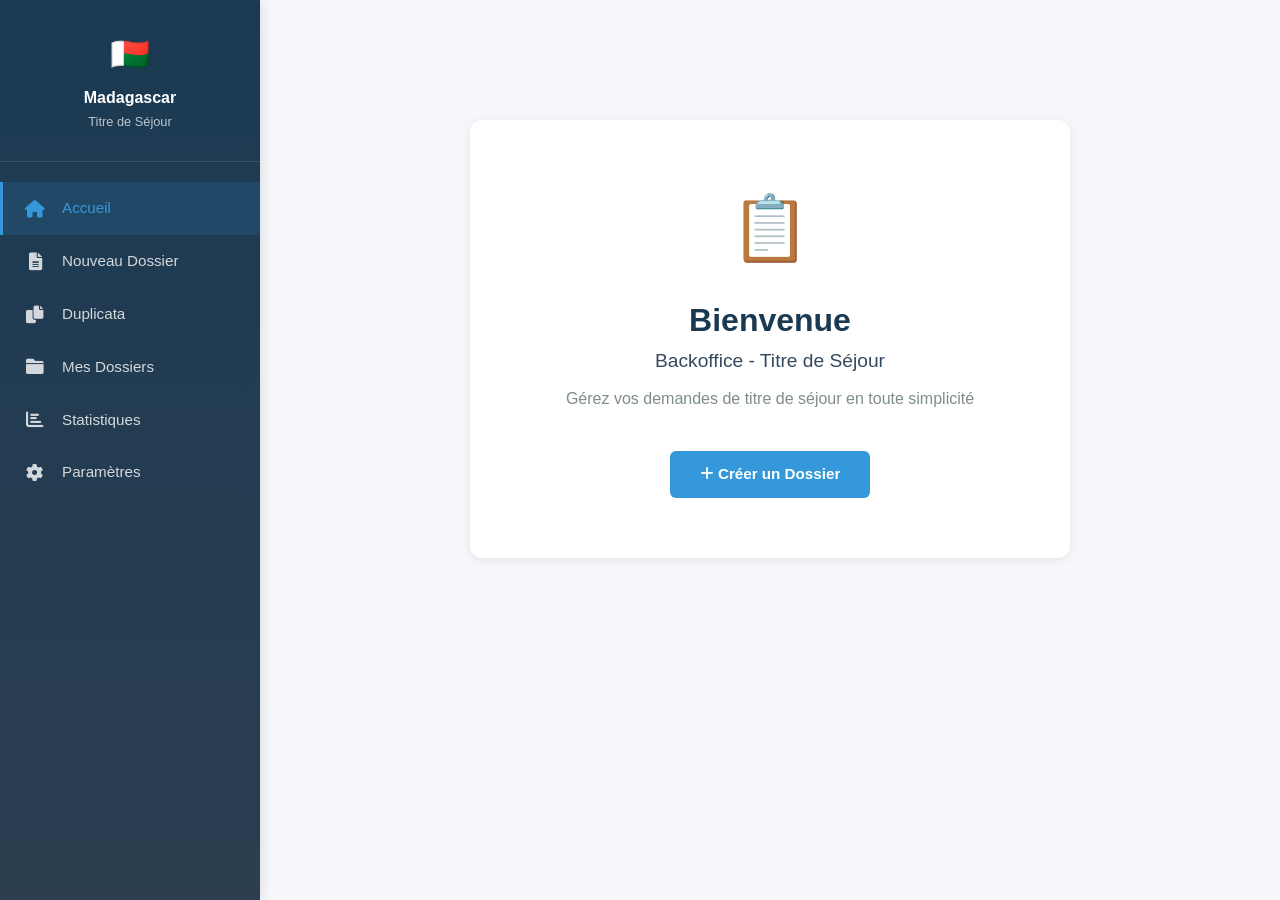
<file: src/main/resources/templates/index.html>
<!DOCTYPE html>
<html lang="fr" xmlns:th="http://www.thymeleaf.org">
<head>
    <meta charset="UTF-8">
    <meta name="viewport" content="width=device-width, initial-scale=1.0">
    <title>Backoffice Titre de Séjour - Madagascar</title>
    <link rel="stylesheet" href="https://cdn.jsdelivr.net/npm/bootstrap@5.1.3/dist/css/bootstrap.min.css">
    <link rel="stylesheet" href="https://cdnjs.cloudflare.com/ajax/libs/font-awesome/6.0.0/css/all.min.css">
    <link rel="stylesheet" th:href="@{/css/formulaire-dossier.css}">
    <style>
        body {
            background-color: #f5f7fa;
            min-height: 100vh;
            font-family: 'Segoe UI', Tahoma, Geneva, Verdana, sans-serif;
            margin: 0;
            padding: 0;
            display: flex;
        }

        /* Navbar verticale */
        .sidebar {
            width: 260px;
            background: linear-gradient(180deg, #1a3a52 0%, #2c3e50 100%);
            min-height: 100vh;
            padding: 0;
            position: fixed;
            left: 0;
            top: 0;
            box-shadow: 2px 0 10px rgba(0, 0, 0, 0.1);
            z-index: 1000;
        }

        .sidebar-header {
            padding: 30px 20px;
            border-bottom: 1px solid rgba(255, 255, 255, 0.1);
            text-align: center;
        }

        .sidebar-header h5 {
            color: white;
            margin: 10px 0 5px;
            font-weight: 700;
            font-size: 1rem;
        }

        .sidebar-header .flag {
            font-size: 2rem;
            margin-bottom: 10px;
        }

        .sidebar-header p {
            color: rgba(255, 255, 255, 0.7);
            font-size: 0.8rem;
            margin: 0;
        }

        .sidebar-nav {
            padding: 20px 0;
            list-style: none;
            margin: 0;
        }

        .sidebar-nav li {
            margin: 0;
        }

        .sidebar-nav a {
            display: flex;
            align-items: center;
            gap: 15px;
            padding: 15px 20px;
            color: rgba(255, 255, 255, 0.8);
            text-decoration: none;
            transition: all 0.3s ease;
            border-left: 3px solid transparent;
            font-weight: 500;
            font-size: 0.95rem;
        }

        .sidebar-nav a:hover {
            background-color: rgba(255, 255, 255, 0.1);
            color: white;
            border-left-color: #3498db;
        }

        .sidebar-nav a.active {
            background-color: rgba(52, 152, 219, 0.15);
            color: #3498db;
            border-left-color: #3498db;
        }

        .sidebar-nav i {
            font-size: 1.1rem;
            width: 24px;
            text-align: center;
        }

        /* Contenu principal */
        .main-content {
            margin-left: 260px;
            width: calc(100% - 260px);
            padding: 40px;
        }

        .welcome-container {
            background: white;
            border-radius: 12px;
            padding: 60px 50px;
            box-shadow: 0 2px 8px rgba(0, 0, 0, 0.08);
            text-align: center;
            max-width: 600px;
            margin: 80px auto;
        }

        .welcome-container .flag {
            font-size: 4rem;
            margin-bottom: 25px;
        }

        .welcome-container h1 {
            color: #1a3a52;
            margin-bottom: 10px;
            font-weight: 700;
            font-size: 2rem;
        }

        .welcome-container h2 {
            font-size: 1.2rem;
            color: #34495e;
            margin-bottom: 15px;
            font-weight: 500;
        }

        .welcome-container p {
            color: #7f8c8d;
            margin-bottom: 40px;
            font-size: 1rem;
        }

        .btn-wrapper {
            display: flex;
            gap: 15px;
            justify-content: center;
        }

        .btn {
            padding: 12px 30px;
            font-weight: 600;
            border-radius: 6px;
            transition: all 0.3s ease;
            border: none;
            font-size: 0.95rem;
        }

        .btn-primary {
            background-color: #3498db;
            color: white;
        }

        .btn-primary:hover {
            background-color: #2980b9;
            transform: translateY(-2px);
            box-shadow: 0 6px 16px rgba(52, 152, 219, 0.3);
        }

        /* Responsive */
        @media (max-width: 768px) {
            .sidebar {
                width: 200px;
            }

            .main-content {
                margin-left: 200px;
                width: calc(100% - 200px);
                padding: 20px;
            }

            .welcome-container {
                padding: 40px 25px;
                margin: 40px auto;
            }

            .sidebar-nav a {
                padding: 12px 15px;
                font-size: 0.9rem;
            }
        }

        @media (max-width: 576px) {
            .sidebar {
                width: 0;
                transition: width 0.3s ease;
            }

            .sidebar.active {
                width: 200px;
            }

            .main-content {
                margin-left: 0;
                width: 100%;
            }

            .welcome-container {
                padding: 30px 20px;
            }

            .welcome-container h1 {
                font-size: 1.5rem;
            }

            .btn-wrapper {
                flex-direction: column;
            }

            .btn {
                width: 100%;
            }
        }
    </style>
</head>
<body>
    <!-- Sidebar Navigation -->
    <nav class="sidebar">
        <div class="sidebar-header">
            <div class="flag">🇲🇬</div>
            <h5>Madagascar</h5>
            <p>Titre de Séjour</p>
        </div>
        <ul class="sidebar-nav">
            <li>
                <a href="/" class="active">
                    <i class="fas fa-home"></i>
                    <span>Accueil</span>
                </a>
            </li>
            <li>
                <a href="/formulaire-dossier">
                    <i class="fas fa-file-alt"></i>
                    <span>Nouveau Dossier</span>
                </a>
            </li>
            <li>
                <a href="/duplicata">
                    <i class="fas fa-copy"></i>
                    <span>Duplicata</span>
                </a>
            </li>
            <li>
                <a href="#" onclick="alert('Fonctionnalité en développement')">
                    <i class="fas fa-folder"></i>
                    <span>Mes Dossiers</span>
                </a>
            </li>
            <li>
                <a href="#" onclick="alert('Fonctionnalité en développement')">
                    <i class="fas fa-chart-bar"></i>
                    <span>Statistiques</span>
                </a>
            </li>
            <li>
                <a href="#" onclick="alert('Fonctionnalité en développement')">
                    <i class="fas fa-cog"></i>
                    <span>Paramètres</span>
                </a>
            </li>
        </ul>
    </nav>

    <!-- Main Content -->
    <div class="main-content">
        <div class="welcome-container">
            <div class="flag">📋</div>
            <h1>Bienvenue</h1>
            <h2>Backoffice - Titre de Séjour</h2>
            <p>Gérez vos demandes de titre de séjour en toute simplicité</p>
            
            <div class="btn-wrapper">
                <a href="/formulaire-dossier" class="btn btn-primary">
                    <i class="fas fa-plus"></i> Créer un Dossier
                </a>
            </div>
        </div>
    </div>

    <script src="https://cdn.jsdelivr.net/npm/bootstrap@5.1.3/dist/js/bootstrap.bundle.min.js"></script>
</body>
</html>
</file>
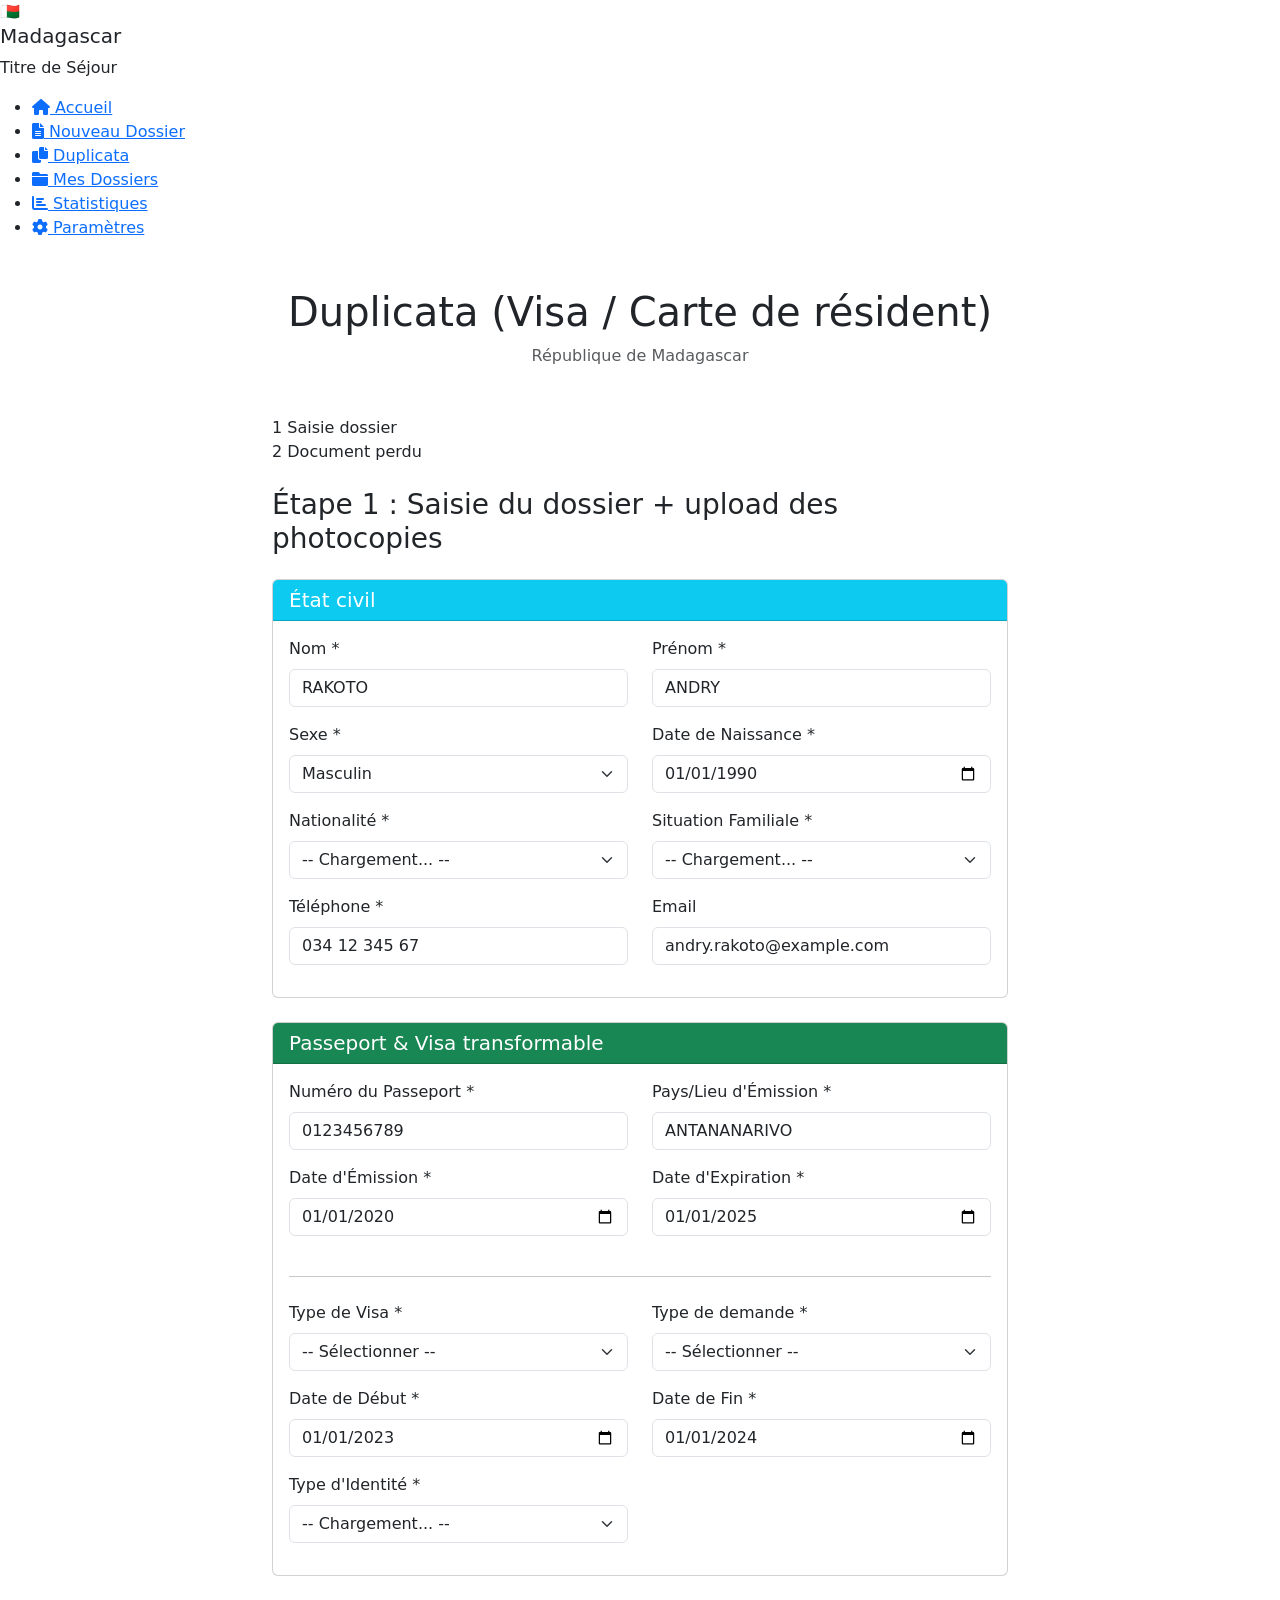
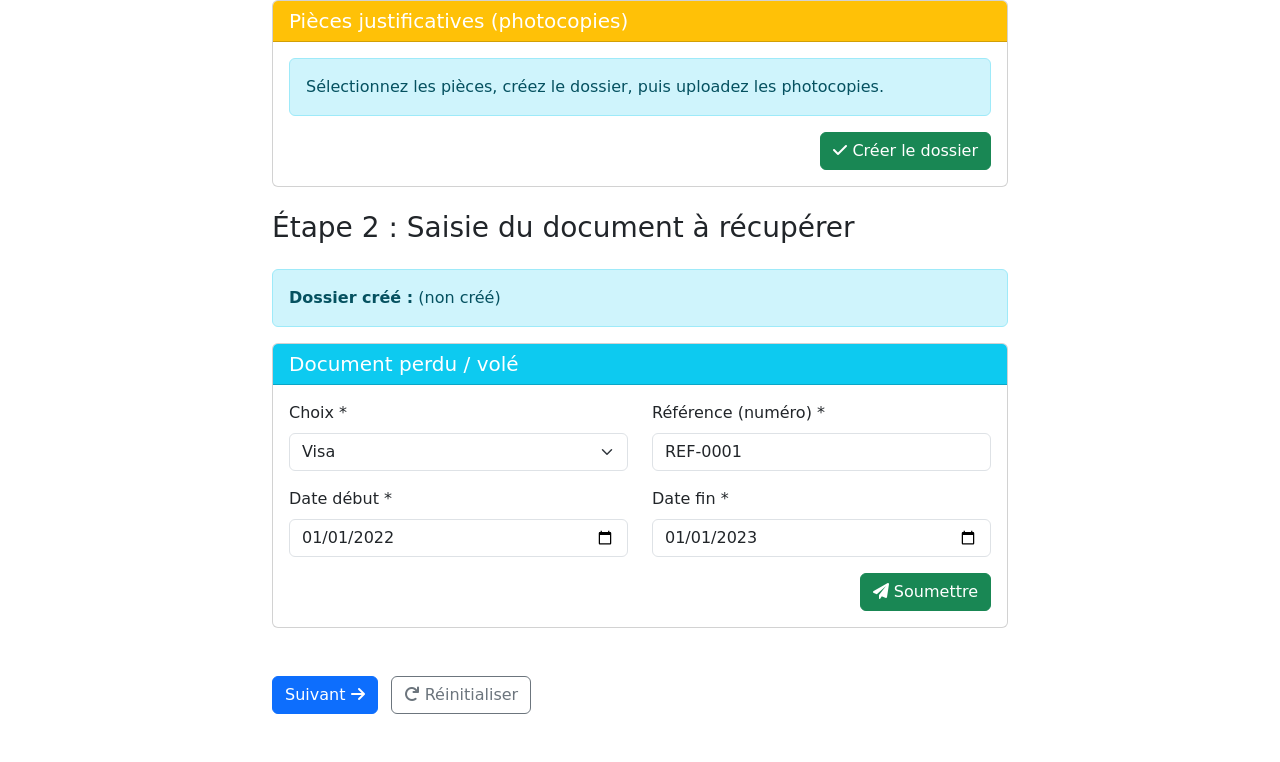
<file: src/main/resources/templates/duplicata-dossier.html>
<!DOCTYPE html>
<html lang="fr" xmlns:th="http://www.thymeleaf.org">
<head>
    <meta charset="UTF-8">
    <meta name="viewport" content="width=device-width, initial-scale=1.0">
    <title>Duplicata - Madagascar</title>
    <link rel="stylesheet" href="https://cdn.jsdelivr.net/npm/bootstrap@5.1.3/dist/css/bootstrap.min.css">
    <link rel="stylesheet" href="https://cdnjs.cloudflare.com/ajax/libs/font-awesome/6.0.0/css/all.min.css">
    <link rel="stylesheet" th:href="@{/css/formulaire-dossier.css}">
</head>
<body>
    <!-- Sidebar Navigation -->
    <nav class="sidebar">
        <div class="sidebar-header">
            <div class="flag">🇲🇬</div>
            <h5>Madagascar</h5>
            <p>Titre de Séjour</p>
        </div>
        <ul class="sidebar-nav">
            <li>
                <a href="/">
                    <i class="fas fa-home"></i>
                    <span>Accueil</span>
                </a>
            </li>
            <li>
                <a href="/formulaire-dossier">
                    <i class="fas fa-file-alt"></i>
                    <span>Nouveau Dossier</span>
                </a>
            </li>
            <li>
                <a href="/duplicata" class="active">
                    <i class="fas fa-copy"></i>
                    <span>Duplicata</span>
                </a>
            </li>
            <li>
                <a href="#" onclick="alert('Fonctionnalité en développement')">
                    <i class="fas fa-folder"></i>
                    <span>Mes Dossiers</span>
                </a>
            </li>
            <li>
                <a href="#" onclick="alert('Fonctionnalité en développement')">
                    <i class="fas fa-chart-bar"></i>
                    <span>Statistiques</span>
                </a>
            </li>
            <li>
                <a href="#" onclick="alert('Fonctionnalité en développement')">
                    <i class="fas fa-cog"></i>
                    <span>Paramètres</span>
                </a>
            </li>
        </ul>
    </nav>

    <!-- Main Content -->
    <div class="main-content">
        <div class="container mt-5 mb-5">
            <div class="row">
                <div class="col-lg-8 mx-auto">
                    <!-- Header -->
                    <div class="header-section mb-5">
                        <h1 class="text-center">Duplicata (Visa / Carte de résident)</h1>
                        <p class="text-center text-muted">République de Madagascar</p>
                    </div>

                    <!-- Progress Bar -->
                    <div class="progress-container mb-4">
                        <div class="progress-bar" id="progressBar"></div>
                        <div class="progress-steps">
                            <div class="step active" id="step1-indicator">
                                <span class="step-number">1</span>
                                <span class="step-label">Saisie dossier</span>
                            </div>
                            <div class="step" id="step2-indicator">
                                <span class="step-number">2</span>
                                <span class="step-label">Document perdu</span>
                            </div>
                        </div>
                    </div>

                    <!-- Alert Messages -->
                    <div id="alertContainer"></div>

                    <!-- Main Form -->
                    <form id="mainForm" novalidate>
                        <!-- ÉTAPE 1: SAISIE DOSSIER (état civil + passeport + pièces + upload) -->
                        <div class="form-step active" id="step1">
                            <h3 class="mb-4">Étape 1 : Saisie du dossier + upload des photocopies</h3>

                            <div class="card mb-4">
                                <div class="card-header bg-info text-white">
                                    <h5 class="mb-0">État civil</h5>
                                </div>
                                <div class="card-body">
                                    <div class="row">
                                        <div class="col-md-6">
                                            <div class="mb-3">
                                                <label for="nom" class="form-label">Nom *</label>
                                                <input type="text" class="form-control" id="nom" value="RAKOTO" required>
                                            </div>
                                        </div>
                                        <div class="col-md-6">
                                            <div class="mb-3">
                                                <label for="prenom" class="form-label">Prénom *</label>
                                                <input type="text" class="form-control" id="prenom" value="ANDRY" required>
                                            </div>
                                        </div>
                                    </div>

                                    <div class="row">
                                        <div class="col-md-6">
                                            <div class="mb-3">
                                                <label for="sexe" class="form-label">Sexe *</label>
                                                <select class="form-select" id="sexe" required>
                                                    <option value="">-- Sélectionner --</option>
                                                    <option value="M" selected>Masculin</option>
                                                    <option value="F">Féminin</option>
                                                </select>
                                            </div>
                                        </div>
                                        <div class="col-md-6">
                                            <div class="mb-3">
                                                <label for="dateNaissance" class="form-label">Date de Naissance *</label>
                                                <input type="date" class="form-control" id="dateNaissance" value="1990-01-01" required>
                                            </div>
                                        </div>
                                    </div>

                                    <div class="row">
                                        <div class="col-md-6">
                                            <div class="mb-3">
                                                <label for="nationalite" class="form-label">Nationalité *</label>
                                                <select class="form-select" id="nationalite" data-autoselect-first="true" required>
                                                    <option value="">-- Chargement... --</option>
                                                </select>
                                            </div>
                                        </div>
                                        <div class="col-md-6">
                                            <div class="mb-3">
                                                <label for="situationFamiliale" class="form-label">Situation Familiale *</label>
                                                <select class="form-select" id="situationFamiliale" data-autoselect-first="true" required>
                                                    <option value="">-- Chargement... --</option>
                                                </select>
                                            </div>
                                        </div>
                                    </div>

                                    <div class="row">
                                        <div class="col-md-6">
                                            <div class="mb-3">
                                                <label for="telephone" class="form-label">Téléphone *</label>
                                                <input type="tel" class="form-control" id="telephone" value="034 12 345 67" required>
                                            </div>
                                        </div>
                                        <div class="col-md-6">
                                            <div class="mb-3">
                                                <label for="email" class="form-label">Email</label>
                                                <input type="email" class="form-control" id="email" value="andry.rakoto@example.com">
                                            </div>
                                        </div>
                                    </div>
                                </div>
                            </div>

                            <div class="card mb-4">
                                <div class="card-header bg-success text-white">
                                    <h5 class="mb-0">Passeport & Visa transformable</h5>
                                </div>
                                <div class="card-body">
                                    <div class="row">
                                        <div class="col-md-6">
                                            <div class="mb-3">
                                                <label for="numeroPasseport" class="form-label">Numéro du Passeport *</label>
                                                <input type="text" class="form-control" id="numeroPasseport" value="0123456789" required>
                                            </div>
                                        </div>
                                        <div class="col-md-6">
                                            <div class="mb-3">
                                                <label for="lieuEmissionPasseport" class="form-label">Pays/Lieu d'Émission *</label>
                                                <input type="text" class="form-control" id="lieuEmissionPasseport" value="ANTANANARIVO" required>
                                            </div>
                                        </div>
                                    </div>

                                    <div class="row">
                                        <div class="col-md-6">
                                            <div class="mb-3">
                                                <label for="dateEmissionPasseport" class="form-label">Date d'Émission *</label>
                                                <input type="date" class="form-control" id="dateEmissionPasseport" value="2020-01-01" required>
                                            </div>
                                        </div>
                                        <div class="col-md-6">
                                            <div class="mb-3">
                                                <label for="dateExpirationPasseport" class="form-label">Date d'Expiration *</label>
                                                <input type="date" class="form-control" id="dateExpirationPasseport" value="2025-01-01" required>
                                            </div>
                                        </div>
                                    </div>

                                    <hr class="my-4" />

                                    <div class="row">
                                        <div class="col-md-6">
                                            <div class="mb-3">
                                                <label for="typeVisa" class="form-label">Type de Visa *</label>
                                                <select class="form-select" id="typeVisa" data-autoselect-first="true" required>
                                                    <option value="">-- Sélectionner --</option>
                                                </select>
                                            </div>
                                        </div>
                                        <div class="col-md-6">
                                            <div class="mb-3">
                                                <label for="typeDemande" class="form-label">Type de demande *</label>
                                                <select class="form-select" id="typeDemande" data-autoselect-first="true" required>
                                                    <option value="">-- Sélectionner --</option>
                                                </select>
                                            </div>
                                        </div>
                                    </div>

                                    <div class="row">
                                        <div class="col-md-6">
                                            <div class="mb-3">
                                                <label for="dateDebutVisa" class="form-label">Date de Début *</label>
                                                <input type="date" class="form-control" id="dateDebutVisa" value="2023-01-01" required>
                                            </div>
                                        </div>
                                        <div class="col-md-6">
                                            <div class="mb-3">
                                                <label for="dateFinVisa" class="form-label">Date de Fin *</label>
                                                <input type="date" class="form-control" id="dateFinVisa" value="2024-01-01" required>
                                            </div>
                                        </div>
                                    </div>

                                    <div class="row">
                                        <div class="col-md-6">
                                            <div class="mb-3">
                                                <label for="typeIdentite" class="form-label">Type d'Identité *</label>
                                                <select class="form-select" id="typeIdentite" data-autoselect-first="true" required>
                                                    <option value="">-- Chargement... --</option>
                                                </select>
                                            </div>
                                        </div>
                                    </div>
                                </div>
                            </div>

                            <div class="card mb-4">
                                <div class="card-header bg-warning text-white">
                                    <h5 class="mb-0">Pièces justificatives (photocopies)</h5>
                                </div>
                                <div class="card-body">
                                    <div class="alert alert-info mb-3">
                                        Sélectionnez les pièces, créez le dossier, puis uploadez les photocopies.
                                    </div>

                                    <div id="catalogueContainer"></div>

                                    <div class="d-flex gap-2 justify-content-end mt-3">
                                        <button type="button" class="btn btn-success" id="btnCreerDossier">
                                            <i class="fas fa-check"></i> Créer le dossier
                                        </button>
                                    </div>

                                    <div class="mt-4" id="piecesSection" style="display:none;">
                                        <div class="progress-section mb-3">
                                            <div class="d-flex justify-content-between align-items-center mb-2">
                                                <div class="fw-semibold">Progression des uploads</div>
                                                <div class="text-muted"><span id="piecesFournies">0</span> / <span id="piecesTotal">0</span></div>
                                            </div>
                                            <div class="progress">
                                                <div class="progress-bar" id="progressPieces" style="width: 0%;"><span id="progressPiecesText">0%</span></div>
                                            </div>
                                        </div>
                                        <div id="piecesList" class="pieces-container"></div>
                                    </div>
                                </div>
                            </div>
                        </div>

                        <!-- ÉTAPE 2: DOCUMENT PERDU -->
                        <div class="form-step" id="step2">
                            <h3 class="mb-4">Étape 2 : Saisie du document à récupérer</h3>

                            <div class="alert alert-info">
                                <strong>Dossier créé :</strong> <span id="resumeDossier">(non créé)</span>
                            </div>

                            <div class="card">
                                <div class="card-header bg-info text-white">
                                    <h5 class="mb-0">Document perdu / volé</h5>
                                </div>
                                <div class="card-body">
                                    <div class="row">
                                        <div class="col-md-6">
                                            <div class="mb-3">
                                                <label for="documentType" class="form-label">Choix *</label>
                                                <select class="form-select" id="documentType" required>
                                                    <option value="">-- Sélectionner --</option>
                                                    <option value="VISA" selected>Visa</option>
                                                    <option value="CARTE_RESIDENT">Carte de résident</option>
                                                </select>
                                            </div>
                                        </div>
                                        <div class="col-md-6">
                                            <div class="mb-3">
                                                <label for="documentReference" class="form-label">Référence (numéro) *</label>
                                                <input type="text" class="form-control" id="documentReference" value="REF-0001" required>
                                            </div>
                                        </div>
                                    </div>

                                    <div class="row">
                                        <div class="col-md-6">
                                            <div class="mb-3">
                                                <label for="documentDateDebut" class="form-label">Date début *</label>
                                                <input type="date" class="form-control" id="documentDateDebut" value="2022-01-01" required>
                                            </div>
                                        </div>
                                        <div class="col-md-6">
                                            <div class="mb-3">
                                                <label for="documentDateFin" class="form-label">Date fin *</label>
                                                <input type="date" class="form-control" id="documentDateFin" value="2023-01-01" required>
                                            </div>
                                        </div>
                                    </div>

                                    <div class="d-flex justify-content-end">
                                        <button type="button" class="btn btn-success" id="btnSoumettre">
                                            <i class="fas fa-paper-plane"></i> Soumettre
                                        </button>
                                    </div>
                                </div>
                            </div>
                        </div>

                        <!-- Form Controls -->
                        <div class="form-controls mt-5">
                            <button type="button" class="btn btn-secondary" id="btnPrecedent" style="display: none;">
                                <i class="fas fa-arrow-left"></i> Précédent
                            </button>
                            <button type="button" class="btn btn-primary" id="btnSuivant">
                                Suivant <i class="fas fa-arrow-right"></i>
                            </button>
                            <button type="reset" class="btn btn-outline-secondary ms-2" id="btnReset">
                                <i class="fas fa-redo"></i> Réinitialiser
                            </button>
                        </div>
                    </form>
                </div>
            </div>
        </div>
    </div>

    <script src="https://cdn.jsdelivr.net/npm/bootstrap@5.1.3/dist/js/bootstrap.bundle.min.js"></script>
    <script th:src="@{/js/duplicata-dossier.js}"></script>
</body>
</html>
</file>
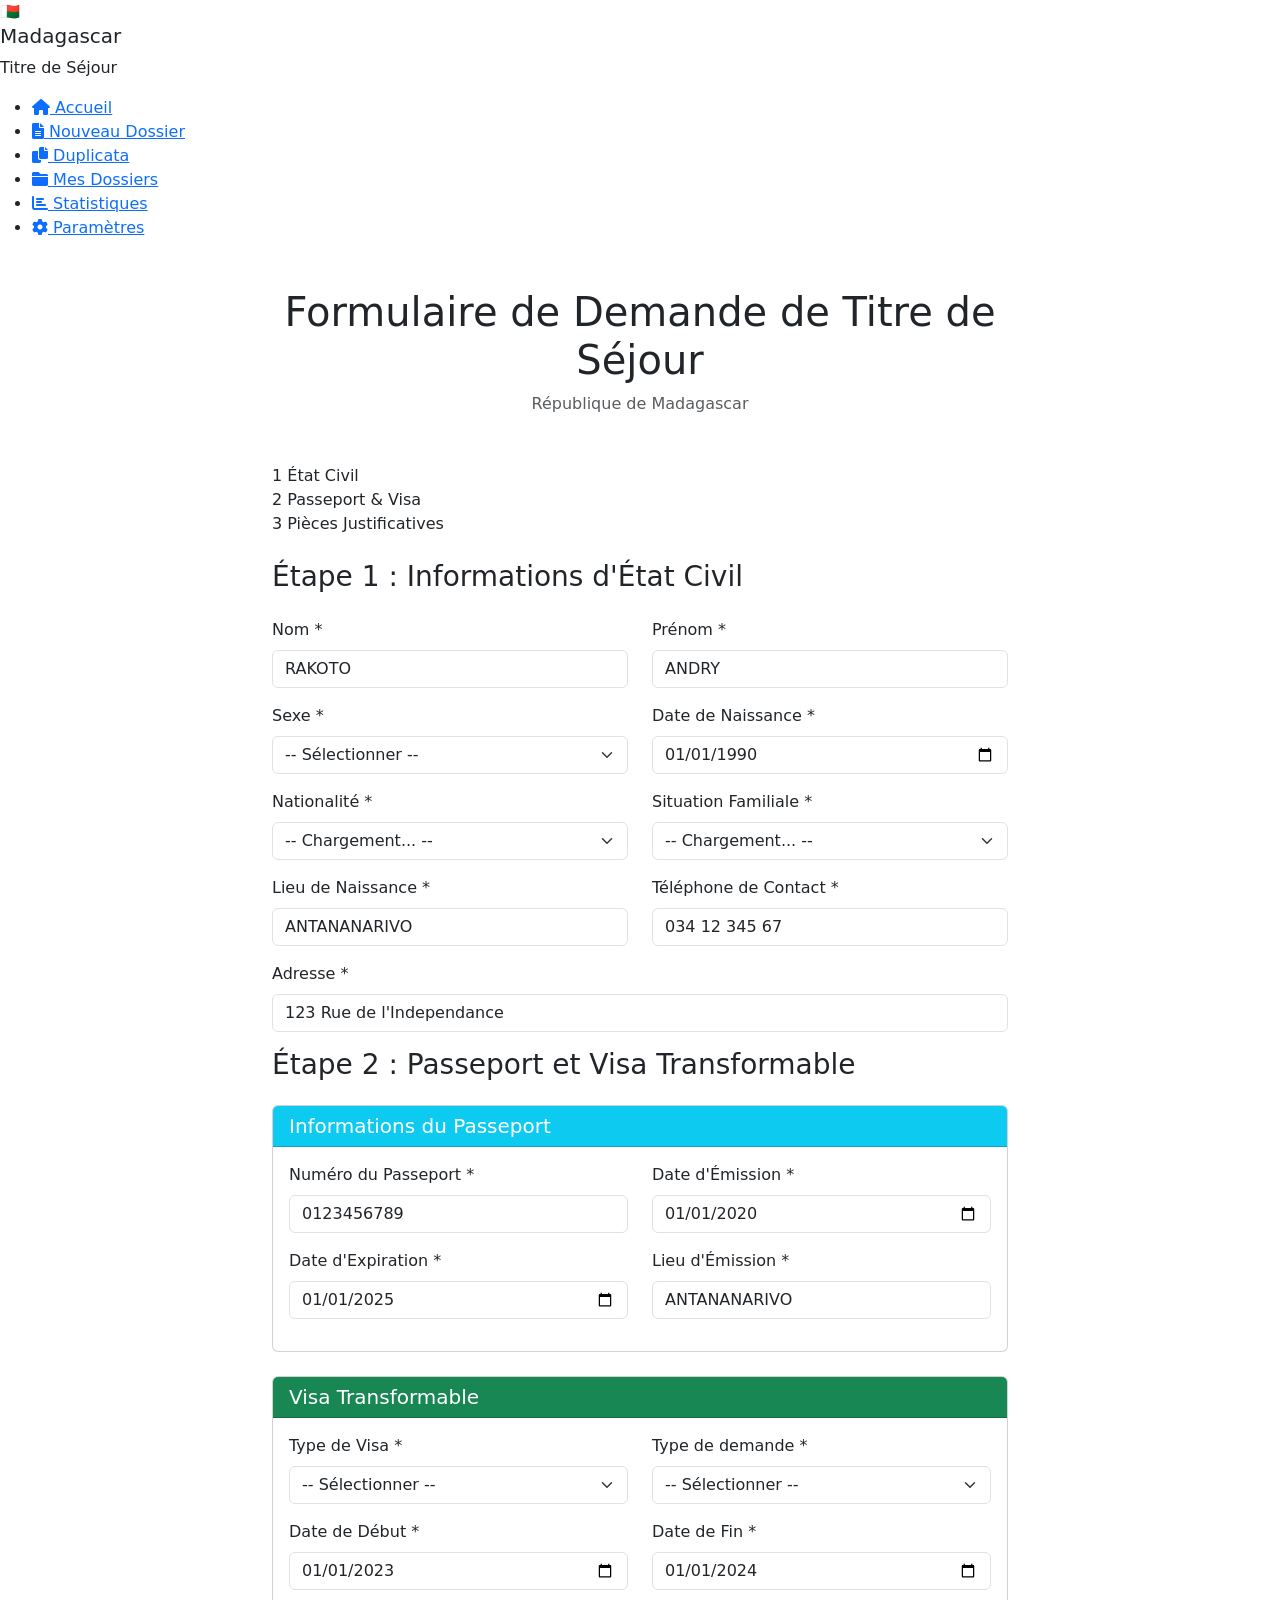
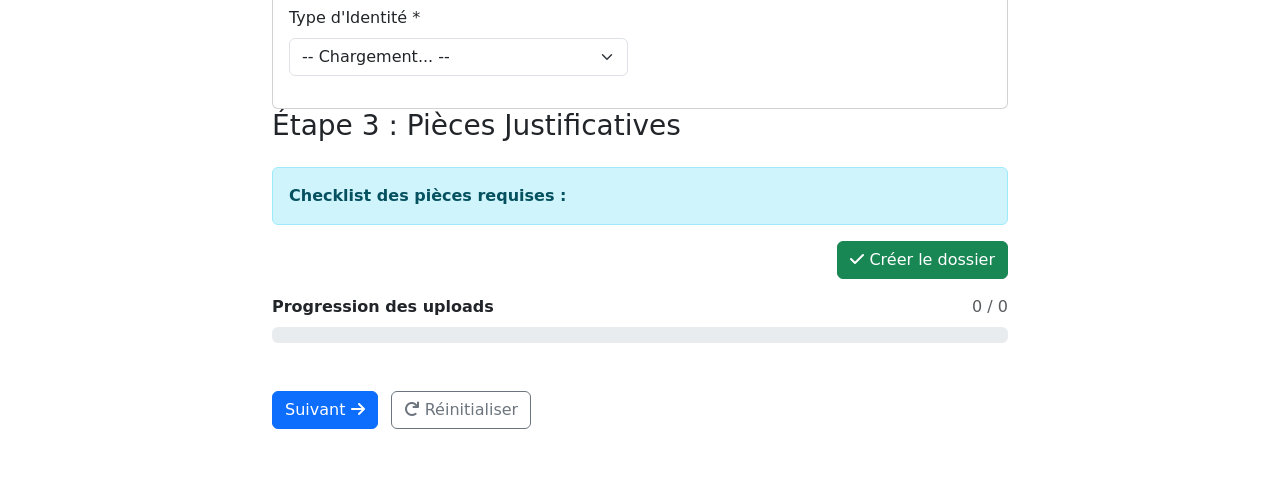
<file: src/main/resources/templates/formulaire-dossier.html>
<!DOCTYPE html>
<html lang="fr" xmlns:th="http://www.thymeleaf.org">
<head>
    <meta charset="UTF-8">
    <meta name="viewport" content="width=device-width, initial-scale=1.0">
    <title>Formulaire Titre de Séjour - Madagascar</title>
    <link rel="stylesheet" href="https://cdn.jsdelivr.net/npm/bootstrap@5.1.3/dist/css/bootstrap.min.css">
    <link rel="stylesheet" href="https://cdnjs.cloudflare.com/ajax/libs/font-awesome/6.0.0/css/all.min.css">
    <link rel="stylesheet" th:href="@{/css/formulaire-dossier.css}">
</head>
<body>
    <!-- Sidebar Navigation -->
    <nav class="sidebar">
        <div class="sidebar-header">
            <div class="flag">🇲🇬</div>
            <h5>Madagascar</h5>
            <p>Titre de Séjour</p>
        </div>
        <ul class="sidebar-nav">
            <li>
                <a href="/">
                    <i class="fas fa-home"></i>
                    <span>Accueil</span>
                </a>
            </li>
            <li>
                <a href="/formulaire-dossier" class="active">
                    <i class="fas fa-file-alt"></i>
                    <span>Nouveau Dossier</span>
                </a>
            </li>
            <li>
                <a href="/duplicata">
                    <i class="fas fa-copy"></i>
                    <span>Duplicata</span>
                </a>
            </li>
            <li>
                <a href="#" onclick="alert('Fonctionnalité en développement')">
                    <i class="fas fa-folder"></i>
                    <span>Mes Dossiers</span>
                </a>
            </li>
            <li>
                <a href="#" onclick="alert('Fonctionnalité en développement')">
                    <i class="fas fa-chart-bar"></i>
                    <span>Statistiques</span>
                </a>
            </li>
            <li>
                <a href="#" onclick="alert('Fonctionnalité en développement')">
                    <i class="fas fa-cog"></i>
                    <span>Paramètres</span>
                </a>
            </li>
        </ul>
    </nav>

    <!-- Main Content -->
    <div class="main-content">
        <div class="container mt-5 mb-5">
            <div class="row">
                <div class="col-lg-8 mx-auto">
                    <!-- Header -->
                    <div class="header-section mb-5">
                        <h1 class="text-center">Formulaire de Demande de Titre de Séjour</h1>
                        <p class="text-center text-muted">République de Madagascar</p>
                    </div>

                    <!-- Progress Bar -->
                    <div class="progress-container mb-4">
                        <div class="progress-bar" id="progressBar"></div>
                        <div class="progress-steps">
                            <div class="step active" id="step1-indicator">
                                <span class="step-number">1</span>
                                <span class="step-label">État Civil</span>
                            </div>
                            <div class="step" id="step2-indicator">
                                <span class="step-number">2</span>
                                <span class="step-label">Passeport & Visa</span>
                            </div>
                            <div class="step" id="step3-indicator">
                                <span class="step-number">3</span>
                                <span class="step-label">Pièces Justificatives</span>
                            </div>
                        </div>
                    </div>

                    <!-- Alert Messages -->
                    <div id="alertContainer"></div>

                    <!-- Main Form -->
                    <form id="mainForm" novalidate>
                        <!-- ÉTAPE 1: ÉTAT CIVIL -->
                        <div class="form-step active" id="step1">
                            <h3 class="mb-4">Étape 1 : Informations d'État Civil</h3>
                            
                            <div class="row">
                                <div class="col-md-6">
                                    <div class="mb-3">
                                        <label for="nom" class="form-label">Nom *</label>
                                        <input type="text" class="form-control" id="nom" value="RAKOTO" required>
                                    </div>
                                </div>
                                <div class="col-md-6">
                                    <div class="mb-3">
                                        <label for="prenom" class="form-label">Prénom *</label>
                                        <input type="text" class="form-control" id="prenom" value="ANDRY" required>
                                    </div>
                                </div>
                            </div>

                            <div class="row">
                                <div class="col-md-6">
                                    <div class="mb-3">
                                        <label for="sexe" class="form-label">Sexe *</label>
                                        <select class="form-select" id="sexe" required>
                                            <option value="">-- Sélectionner --</option>
                                            <option value="M">Masculin</option>
                                            <option value="F">Féminin</option>
                                        </select>
                                    </div>
                                </div>
                                <div class="col-md-6">
                                    <div class="mb-3">
                                        <label for="dateNaissance" class="form-label">Date de Naissance *</label>
                                        <input type="date" class="form-control" id="dateNaissance" value="1990-01-01" required>
                                    </div>
                                </div>
                            </div>

                            <div class="row">
                                <div class="col-md-6">
                                    <div class="mb-3">
                                        <label for="nationalite" class="form-label">Nationalité *</label>
                                        <select class="form-select" id="nationalite" value="1" required>
                                            <option value="">-- Chargement... --</option>
                                        </select>
                                    </div>
                                </div>
                                <div class="col-md-6">
                                    <div class="mb-3">
                                        <label for="situationFamiliale" class="form-label">Situation Familiale *</label>
                                        <select class="form-select" id="situationFamiliale" value="1" required>
                                            <option value="">-- Chargement... --</option>
                                        </select>
                                    </div>
                                </div>
                            </div>

                            <div class="row">
                                <div class="col-md-6">
                                    <div class="mb-3">
                                        <label for="lieuNaissance" class="form-label">Lieu de Naissance *</label>
                                        <input type="text" class="form-control" id="lieuNaissance" value="ANTANANARIVO" required>
                                    </div>
                                </div>
                                <div class="col-md-6">
                                    <div class="mb-3">
                                        <label for="telephoneContact" class="form-label">Téléphone de Contact *</label>
                                        <input type="tel" class="form-control" id="telephoneContact" value="034 12 345 67" required>
                                    </div>
                                </div>
                            </div>

                            <div class="mb-3">
                                <label for="adresse" class="form-label">Adresse *</label>
                                <input type="text" class="form-control" id="adresse" value="123 Rue de l'Independance" required>
                            </div>
                        </div>

                        <!-- ÉTAPE 2: PASSEPORT & VISA -->
                        <div class="form-step" id="step2">
                            <h3 class="mb-4">Étape 2 : Passeport et Visa Transformable</h3>

                            <div class="card mb-4">
                                <div class="card-header bg-info text-white">
                                    <h5 class="mb-0">Informations du Passeport</h5>
                                </div>
                                <div class="card-body">
                                    <div class="row">
                                        <div class="col-md-6">
                                            <div class="mb-3">
                                                <label for="numeroPasseport" class="form-label">Numéro du Passeport *</label>
                                                <input type="text" class="form-control" id="numeroPasseport" value="0123456789" required>
                                            </div>
                                        </div>
                                        <div class="col-md-6">
                                            <div class="mb-3">
                                                <label for="dateEmissionPasseport" class="form-label">Date d'Émission *</label>
                                                <input type="date" class="form-control" id="dateEmissionPasseport" value="2020-01-01" required>
                                            </div>
                                        </div>
                                    </div>

                                    <div class="row">
                                        <div class="col-md-6">
                                            <div class="mb-3">
                                                <label for="dateExpirationPasseport" class="form-label">Date d'Expiration *</label>
                                                <input type="date" class="form-control" id="dateExpirationPasseport" value="2025-01-01" required>
                                            </div>
                                        </div>
                                        <div class="col-md-6">
                                            <div class="mb-3">
                                                <label for="lieuEmissionPasseport" class="form-label">Lieu d'Émission *</label>
                                                <input type="text" class="form-control" id="lieuEmissionPasseport" value="ANTANANARIVO" required>
                                            </div>
                                        </div>
                                    </div>
                                </div>
                            </div>

                            <div class="card">
                                <div class="card-header bg-success text-white">
                                    <h5 class="mb-0">Visa Transformable</h5>
                                </div>
                                <div class="card-body">
                                    <div class="row">
                                        <div class="col-md-6">
                                            <div class="mb-3">
                                                <label for="typeVisa" class="form-label">Type de Visa *</label>
                                                <select class="form-select" id="typeVisa" required>
                                                    <option value="">-- Sélectionner --</option>
                                                </select>
                                            </div>
                                        </div>
                                        <div class="col-md-6">
                                            <div class="mb-3">
                                                <label for="typeDemande" class="form-label">Type de demande *</label>
                                                <select class="form-select" id="typeDemande" required>
                                                    <option value="">-- Sélectionner --</option>
                                                </select>
                                            </div>
                                        </div>
                                        <div class="col-md-6">
                                            <div class="mb-3">
                                                <label for="dateDebutVisa" class="form-label">Date de Début *</label>
                                                <input type="date" class="form-control" id="dateDebutVisa" value="2023-01-01" required>
                                            </div>
                                        </div>
                                        <div class="col-md-6">
                                            <div class="mb-3">
                                                <label for="dateFinVisa" class="form-label">Date de Fin *</label>
                                                <input type="date" class="form-control" id="dateFinVisa" value="2024-01-01" required>
                                            </div>
                                        </div>
                                        <div class="col-md-6">
                                            <div class="mb-3">
                                                <label for="typeIdentite" class="form-label">Type d'Identité *</label>
                                                <select class="form-select" id="typeIdentite" value="PASSPORT" required>
                                                    <option value="">-- Chargement... --</option>
                                                </select>
                                            </div>
                                        </div>
                                    </div>
                                </div>
                            </div>
                        </div>

                        <!-- ÉTAPE 3: PIÈCES JUSTIFICATIVES -->
                        <div class="form-step" id="step3">
                            <h3 class="mb-4">Étape 3 : Pièces Justificatives</h3>

                            <div class="alert alert-info">
                                <strong>Checklist des pièces requises :</strong>
                            </div>

                            <div class="d-flex gap-2 justify-content-end mb-3">
                                <button type="button" class="btn btn-success" id="btnCreerDossierStep3">
                                    <i class="fas fa-check"></i> Créer le dossier
                                </button>
                            </div>

                            <div class="progress-section mb-3">
                                <div class="d-flex justify-content-between align-items-center mb-2">
                                    <div class="fw-semibold">Progression des uploads</div>
                                    <div class="text-muted"><span id="piecesFournies">0</span> / <span id="piecesTotal">0</span></div>
                                </div>
                                <div class="progress">
                                    <div class="progress-bar" id="progressPieces" style="width: 0%;"><span id="progressPiecesText">0%</span></div>
                                </div>
                            </div>

                            <div id="piecesList" class="pieces-container"></div>
                        </div>

                        <!-- Form Controls -->
                        <div class="form-controls mt-5">
                            <button type="button" class="btn btn-secondary" id="btnPrecedent" style="display: none;">
                                <i class="fas fa-arrow-left"></i> Précédent
                            </button>
                            <button type="button" class="btn btn-primary" id="btnSuivant">
                                Suivant <i class="fas fa-arrow-right"></i>
                            </button>
                            <button type="button" class="btn btn-success" id="btnValider" style="display: none;">
                                <i class="fas fa-paper-plane"></i> Soumettre le dossier
                            </button>
                            <button type="reset" class="btn btn-outline-secondary ms-2">
                                <i class="fas fa-redo"></i> Réinitialiser
                            </button>
                        </div>
                    </form>

                    <!-- Success Modal -->
                    <div class="modal fade" id="successModal" tabindex="-1">
                        <div class="modal-dialog modal-dialog-centered">
                            <div class="modal-content">
                                <div class="modal-header bg-success text-white">
                                    <h5 class="modal-title">Succès !</h5>
                                </div>
                                <div class="modal-body">
                                    <p>Votre dossier a été soumis avec succès.</p>
                                    <p class="mb-0"><strong>Numéro de dossier :</strong> <span id="dossierId"></span></p>
                                </div>
                                <div class="modal-footer">
                                    <button type="button" class="btn btn-primary" id="btnCloseSuccess">OK</button>
                                </div>
                            </div>
                        </div>
                    </div>
                </div>
            </div>
        </div>
    </div>

    <script src="https://cdn.jsdelivr.net/npm/bootstrap@5.1.3/dist/js/bootstrap.bundle.min.js"></script>
    <script th:src="@{/js/formulaire-dossier.js}"></script>
</body>
</html>
</file>
